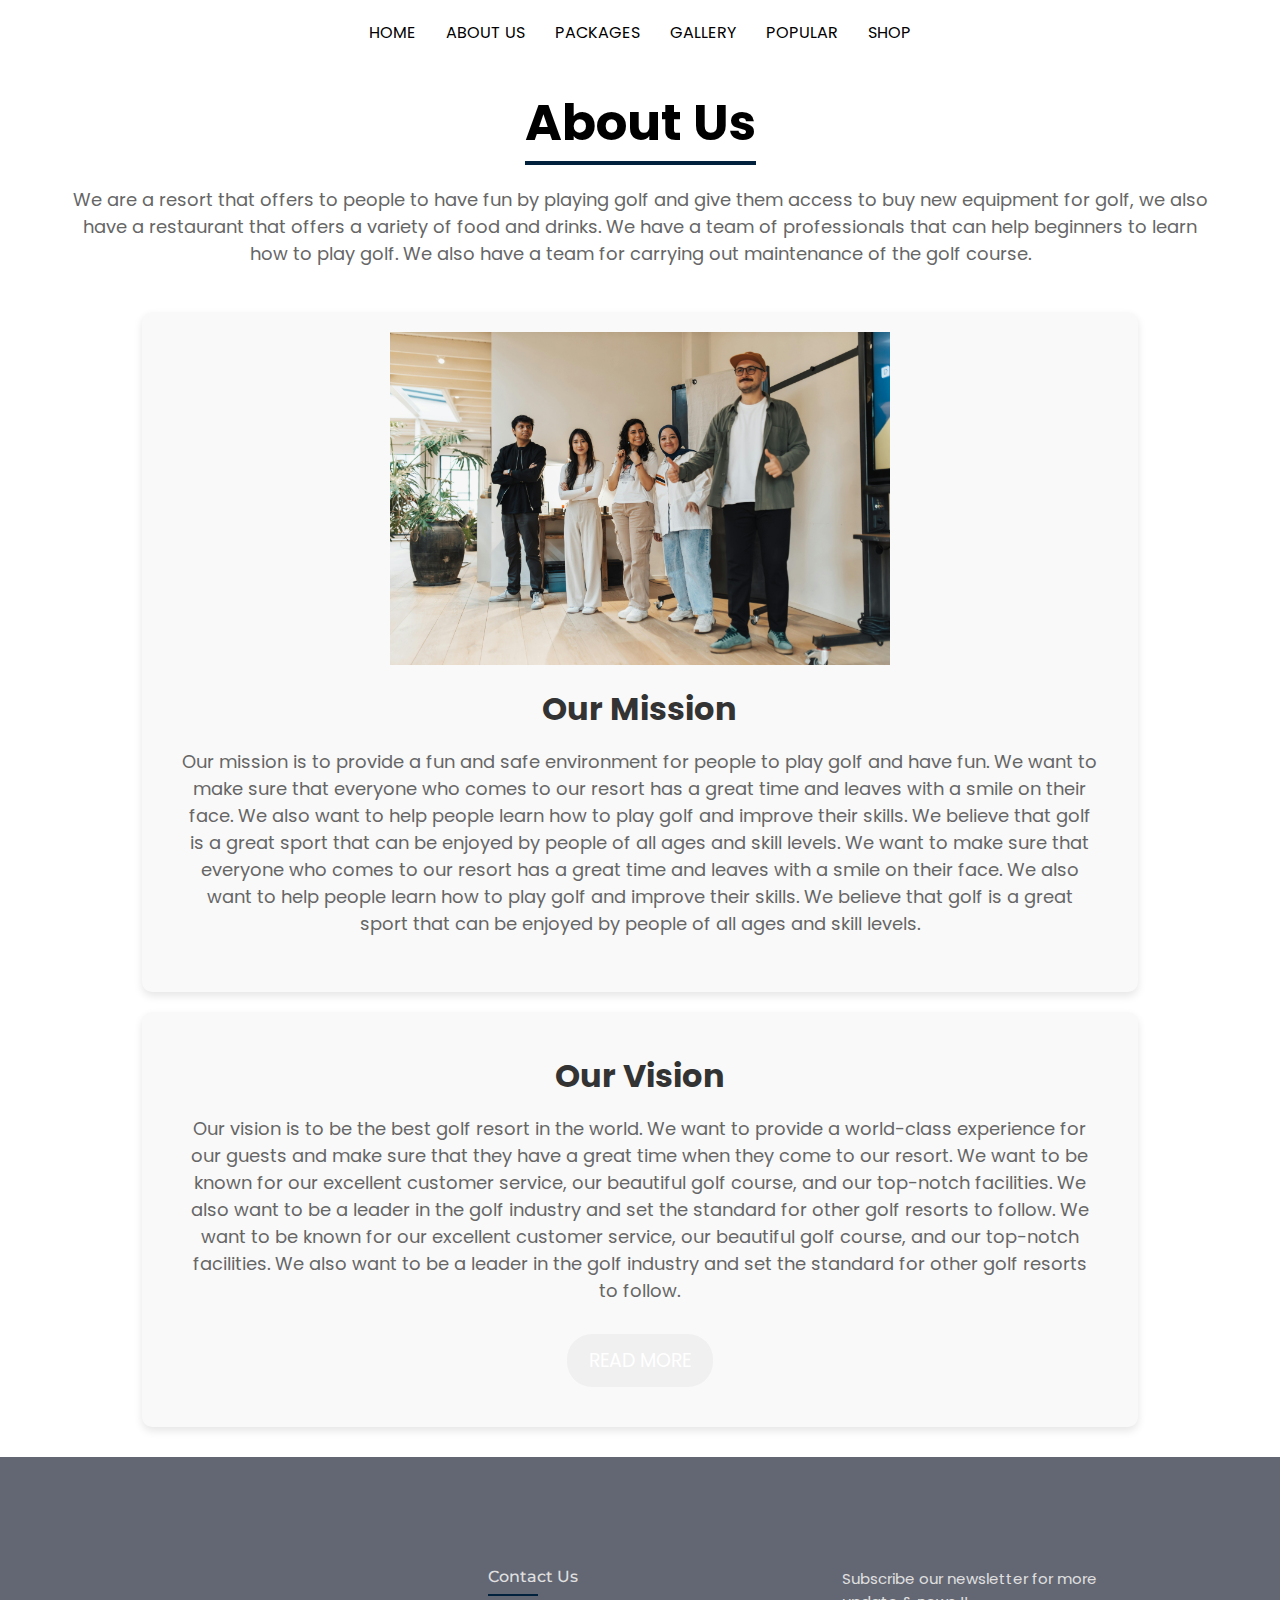
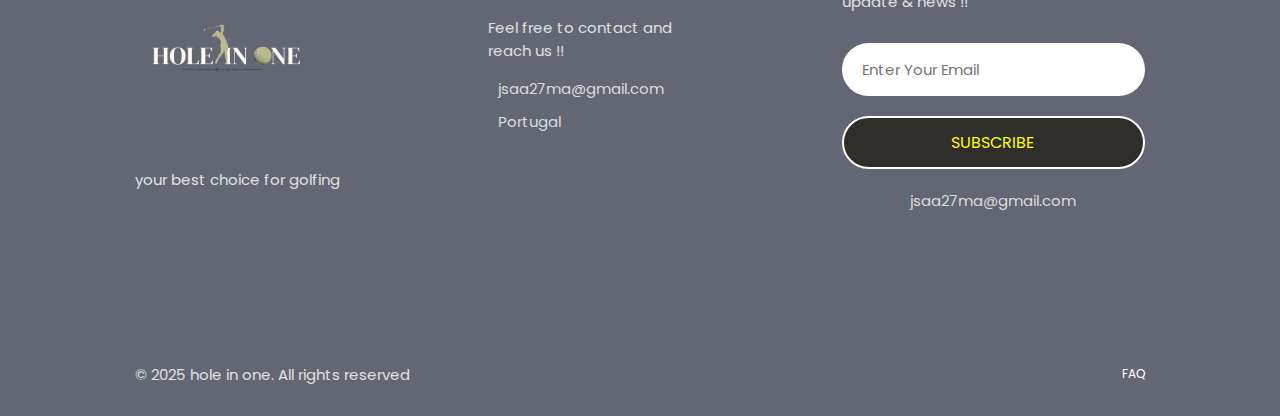
<file: aboutus.html>
<!DOCTYPE html>
<html lang="en">
<head>
    <meta charset="UTF-8">
    <meta name="viewport" content="width=device-width, initial-scale=1.0">
    <title>About Us</title>
    <link rel="stylesheet" href="css/style.css">
<link rel="shortcut icon" href="images/icon.svg" type="images">
    <link rel="preconnect" href="https://fonts.googleapis.com">
    <link rel="shortcut icon" href ="images/icon.svg" type="image/svg+xml">
    <link rel="preconnect" href="https://fonts.gstatic.com" crossorigin>
    <link href="https://fonts.googleapis.com/css2?family=Montserrat:wght@500;600;700;800&family=Poppins:wght@400;500;600;700&display=swap" rel="stylesheet">
</head>
<body>
    <nav class="navbar" data-navbar>
        <div class="navbar-top">
            <a href="index.html" class="logo">
                <img src="images/HOLE_IN_ONE_offwhite.png" alt="hole in one logo">
            </a>
            <button class="nav-close-btn" aria-label="Close Menu" data-nav-close-btn>
                <ion-icon name="close-outline"></ion-icon>
            </button>
        </div>
        <ul class="navbar-list">
            <li>
                <a href="index.html" class="navbar-link" data-nav-link>home</a>
              </li>
  
              <li>
                <a href="aboutus.html" class="navbar-link" data-nav-link>about us</a>
              </li>
  
              <li>
                <a href="packages.html" class="navbar-link" data-nav-link>packages</a>
              </li>
  
              <li>
                <a href="gallery.html" class="navbar-link" data-nav-link>gallery</a>
              </li>
              <li>
                <a href="popular.html" class="navbar-link" data-nav-link>popular</a>
              </li>
  
              <li>
                <a href="shop.html" class="navbar-link" data-nav-link>shop</a>
              </li>
        </ul>
    </nav>
    <div class="heading">
        <h1>About Us</h1>
        <p> We are a resort that offers to people to have fun by playing golf and give
          them access to buy new equipment for golf, we also have a restaurant that
          offers a variety of food and drinks. We have a team of professionals that can help beginners to
          learn how to play golf. We also have a team for carrying out maintenance of the golf course.
        </p>
        <div class="container">
            <section class="about">
                <div class="about-card">
                    <div class="about-image">
                      <img src="images/aboutus.jpg" alt="about us" style="width: 100%; max-width: 500px; position: center;">
                    </div>
                    <div class="about-content">
                      <h2>Our Mission</h2>
                      <p>Our mission is to provide a fun and safe environment for people to play golf and have fun.
                         We want to make sure that everyone who comes to our resort has a great time and leaves with a smile on their face.
                         We also want to help people learn how to play golf and improve their skills. We believe that golf is a great sport that can be enjoyed by people of all ages and skill levels.
                         We want to make sure that everyone who comes to our resort has a great time and leaves with a smile on their face.
                         We also want to help people learn how to play golf and improve their skills.
                        We believe that golf is a great sport that can be enjoyed by people of all ages and skill levels.</p>
                    </div>
                </div>
                <div class="about-card">
                    <div class="about-content">
                      <h2>Our Vision</h2>
                      <p>Our vision is to be the best golf resort in the world. We want to provide a world-class experience for our guests and make sure that they have a great time when they come to our resort.
                      We want to be known for our excellent customer service, our beautiful golf course, and our top-notch facilities.
                      We also want to be a leader in the golf industry and set the standard for other golf resorts to follow.
                      We want to be known for our excellent customer service, our beautiful golf course, and our top-notch facilities.
                      We also want to be a leader in the golf industry and set the standard for other golf resorts to follow.</p>
                      <a href="#" class="btn" style="background-color: #f0f0f0;">Read more</a>
                    </div>
                </div>
            </section>
        </div>
    </div>
    <footer class="footer">
      <div class="footer-top">
          <div class="container">
              <div class="footer-brand">
                  <a href="index.html" class="logo">
                      <img src="images/HOLE_IN_ONE_offwhite.png" alt="hole in one logo">
                  </a>
                  <p class="footer-text">
                     your best choice for golfing
                  </p>
              </div>
              <div class="footer-contact">
                  <h4 class="contact-title">Contact Us</h4>
                  <p class="contact-text">
                      Feel free to contact and reach us !!
                  </p>
                  <ul>
                      <li class="contact-item">
                          <ion-icon name="mail-outline"></ion-icon>
                          <a href="mailto:jsaa27ma@gmail.com" class="contact-link">jsaa27ma@gmail.com</a>
                      </li>
                      <li class="contact-item">
                          <ion-icon name="location-outline"></ion-icon>
                          <address>Portugal</address>
                      </li>
                  </ul>
              </div>
              <div class="footer-form">
                  <p class="form-text">
                      Subscribe our newsletter for more update & news !!
                  </p>
                  <form action="mailto:jsaa27ma@gmail.com" method="GET" class="form-wrapper">
                      <input type="email" name="email" class="input-field" placeholder="Enter Your Email" required>
                      <button type="submit" class="btn btn-secondary">Subscribe</button>
                      <a href="mailto:jsaa27ma@gmail.com" class="contact-link">jsaa27ma@gmail.com</a>
                  </form>
              </div>
          </div>
      </div>
      <div class="footer-bottom">
          <div class="container">
              <p class="copyright">
                  &copy; 2025 <a href="">hole in one</a>. All rights reserved
              </p>
              <ul class="footer-bottom-list">
                  <li>
                      <a href="FAQ.html" class="footer-bottom-link">FAQ</a>
                  </li>
              </ul>
          </div>
      </div>
  </footer>
</body>
</html>
</file>
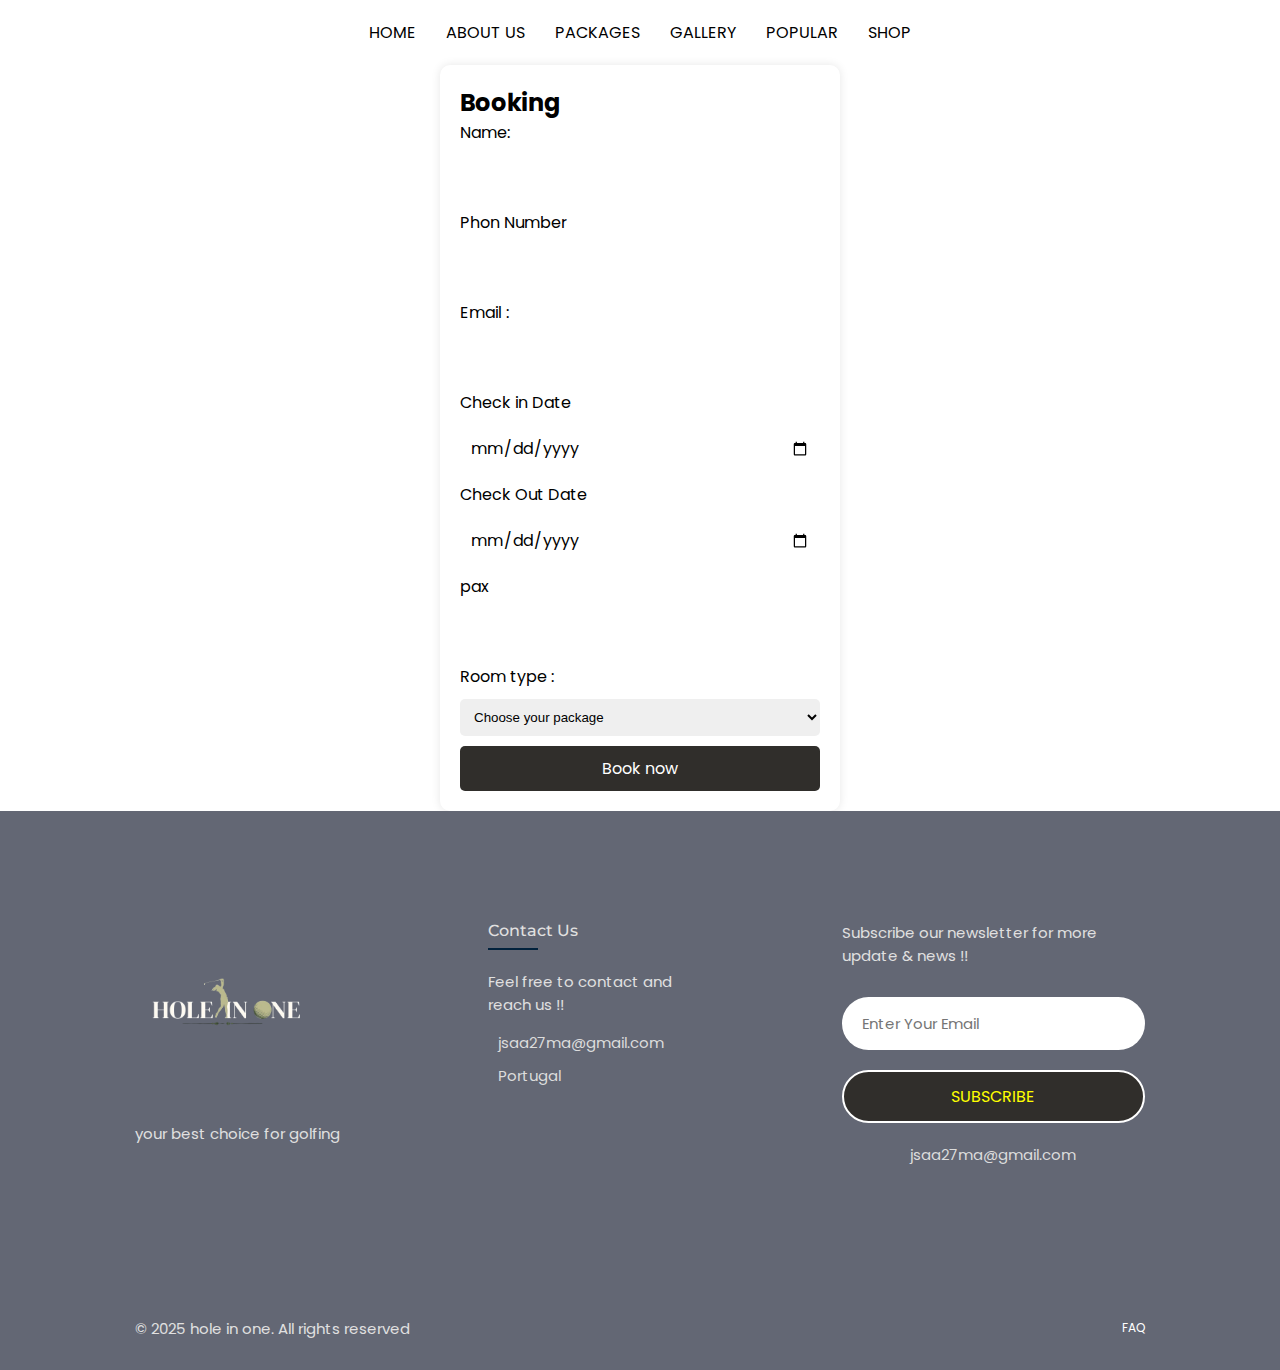
<file: book_field.html>
<!DOCTYPE html>
<html lang="en">
<head>
    <meta charset="UTF-8">
    <meta http-equiv="X-UA-Compatible" content="IE=edge">
    <meta name="viewport" content="width=device-width, initial-scale=1.0">
    <link rel="preconnect" href="https://fonts.googleapis.com">
    <link rel="preconnect" href="https://fonts.gstatic.com" crossorigin>
    <link
    href="https://fonts.googleapis.com/css2?family=Montserrat:wght@500;600;700;800&family=Poppins:wght@400;500;600;700&display=swap"
    rel="stylesheet">
    <link rel="shortcut icon" href ="images/icon.svg" type="image/svg+xml">
    <link rel="stylesheet" href="css/style.css">

    <title> Booking </title>
</head>
<body>

    <nav class="navbar" data-navbar>
        <div class="navbar-top">
            <a href="index.html" class="logo">
                <img src="images/HOLE_IN_ONE_offwhite.png" alt="hole in one logo">
            </a>
            <button class="nav-close-btn" aria-label="Close Menu" data-nav-close-btn>
                <ion-icon name="close-outline"></ion-icon>
            </button>
        </div>
        <ul class="navbar-list">
            <li>
                <a href="index.html" class="navbar-link" data-nav-link>home</a>
              </li>
  
              <li>
                <a href="aboutus.html" class="navbar-link" data-nav-link>about us</a>
              </li>
  
              <li>
                <a href="packages.html" class="navbar-link" data-nav-link>packages</a>
              </li>
  
              <li>
                <a href="gallery.html" class="navbar-link" data-nav-link>gallery</a>
              </li>
              
              <li>
                <a href="popular.html" class="navbar-link" data-nav-link>popular</a>
              </li>
  
              <li>
                <a href="shop.html" class="navbar-link" data-nav-link>shop</a>
              </li>
        </ul>
    </nav>

    <div class="container-booking">
        <h2>Booking </h2>
        <form id="bookingForm">
            <label for="name">Name:</label>
            <input type="text" id="name" required>
            <label for="phone">Phon Number</label>
            <input type="tel" id="phone" required maxlength="10" pattern="\d{10}">
            <label for="email">Email :</label>
            <input type="email" id="email" required pattern="[a-zA-Z0-9._%+-]+@gmail\.com">
            <label for="date"> Check in Date</label>
            <input type="date" id="date" required>
            <label for="date"> Check Out Date</label>
            <input type="date" id="date" required>
            <label for="rooms"> pax </label>
            <input type="number" id="rooms" required min="1">
            <label for="roomType">Room type :</label>
            <select id="roomType" required>
                <option value="">Choose your package</option>
                <option value="single">single</option>
                <option value="twin-bedded">twin-bedded</option>
                <option value="suite">suite</option>
            </select>
            <button type="submit">Book now</button>
            <div id="message" class="error"></div>
        </form>
    </div>

    <script src="js/script.js"></script>

    <footer class="footer">
        <div class="footer-top">
            <div class="container">
                <div class="footer-brand">
                    <a href="index.html" class="logo">
                        <img src="images/HOLE_IN_ONE_offwhite.png" alt="hole in one logo">
                    </a>
                    <p class="footer-text">
                       your best choice for golfing
                    </p>
                </div>
                <div class="footer-contact">
                    <h4 class="contact-title">Contact Us</h4>
                    <p class="contact-text">
                        Feel free to contact and reach us !!
                    </p>
                    <ul>
                        <li class="contact-item">
                            <ion-icon name="mail-outline"></ion-icon>
                            <a href="mailto:jsaa27ma@gmail.com" class="contact-link">jsaa27ma@gmail.com</a>
                        </li>
                        <li class="contact-item">
                            <ion-icon name="location-outline"></ion-icon>
                            <address>Portugal</address>
                        </li>
                    </ul>
                </div>
                <div class="footer-form">
                    <p class="form-text">
                        Subscribe our newsletter for more update & news !!
                    </p>
                    <form action="mailto:jsaa27ma@gmail.com" method="GET" class="form-wrapper">
                        <input type="email" name="email" class="input-field" placeholder="Enter Your Email" required>
                        <button type="submit" class="btn btn-secondary">Subscribe</button>
                        <a href="mailto:jsaa27ma@gmail.com" class="contact-link">jsaa27ma@gmail.com</a>
                    </form>
                </div>
            </div>
        </div>
        <div class="footer-bottom">
            <div class="container">
                <p class="copyright">
                    &copy; 2025 <a href="">hole in one</a>. All rights reserved
                </p>
                <ul class="footer-bottom-list">
                    <li>
                        <a href="FAQ.html" class="footer-bottom-link">FAQ</a>
                    </li>
                </ul>
            </div>
        </div>
    </footer>
</body>
</html>
</file>
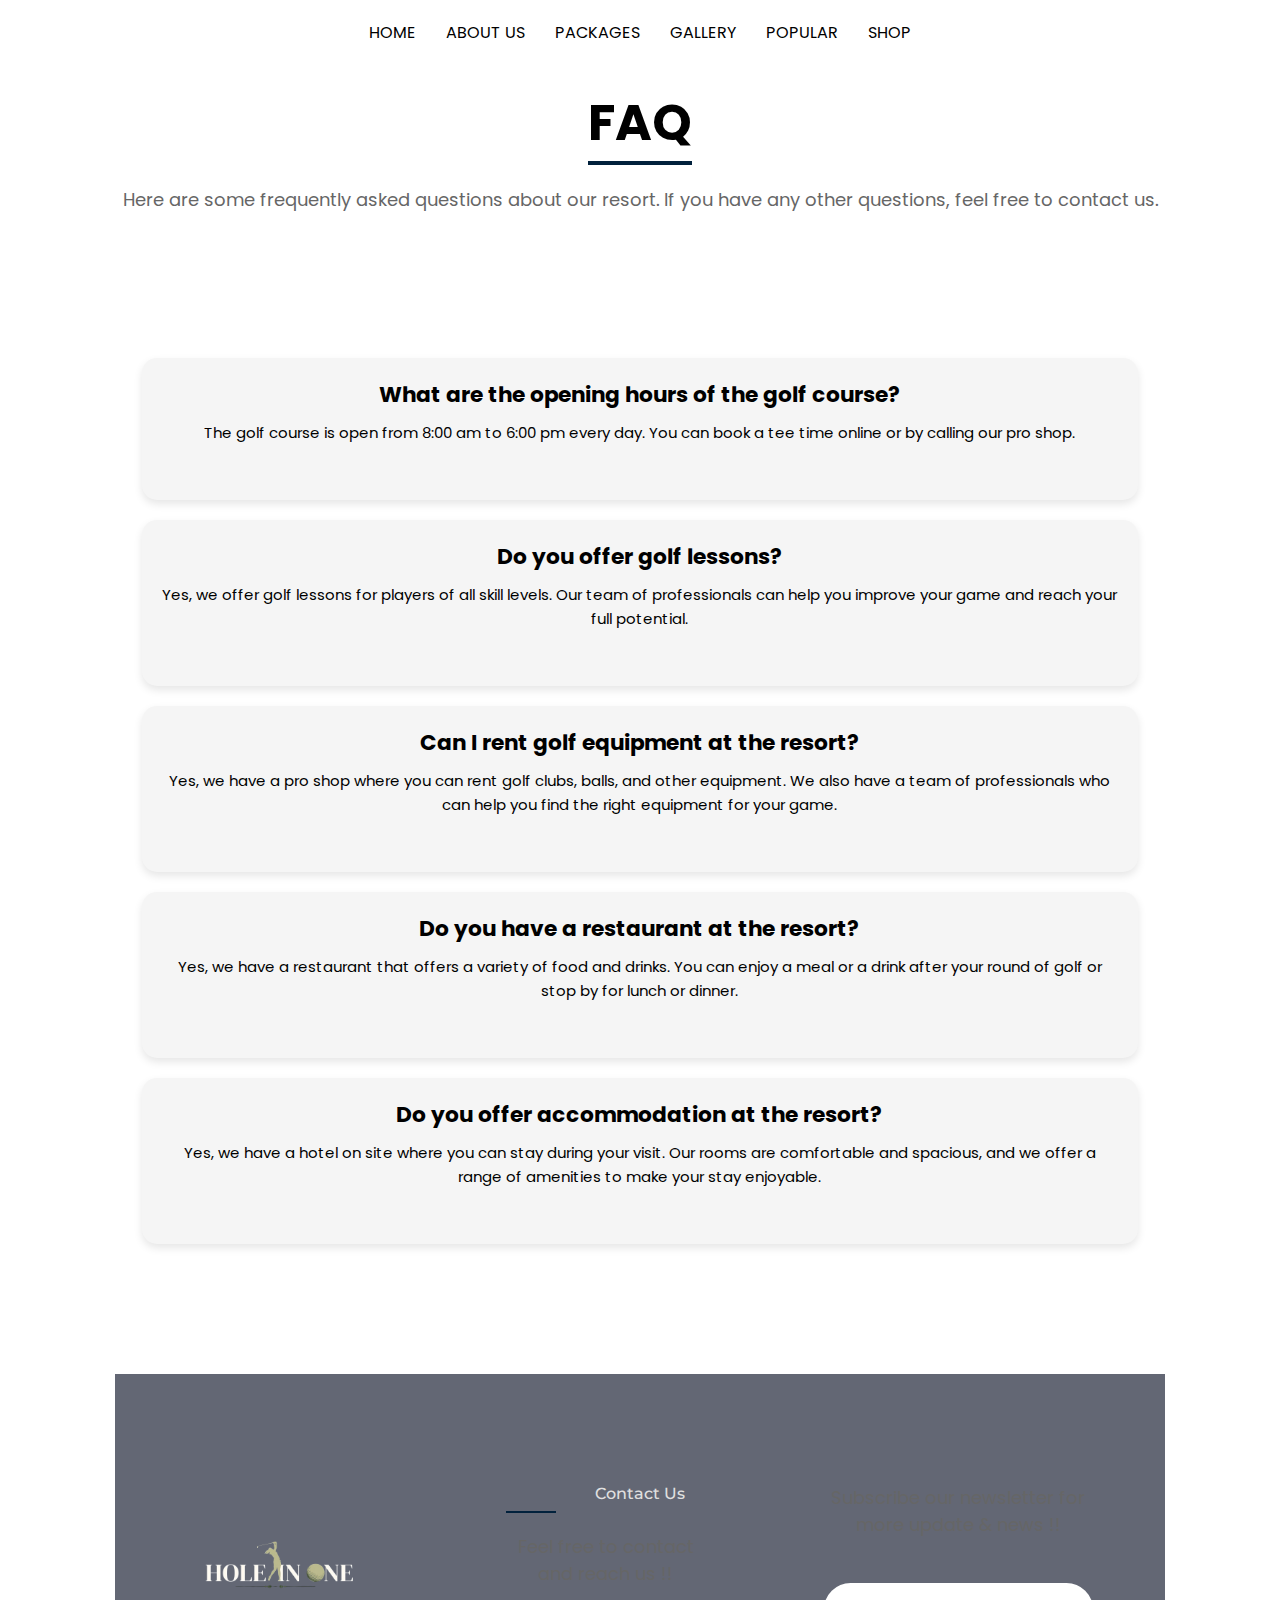
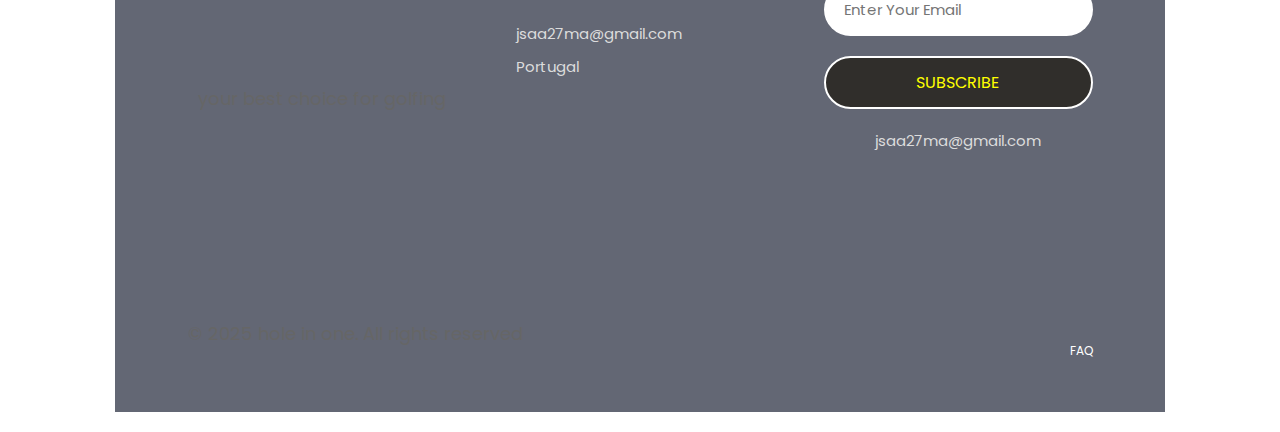
<file: FAQ.html>
<!DOCTYPE html>
<html lang="en">
<head>
    <meta charset="UTF-8">
    <meta http-equiv="X-UA-Compatible" content="IE=edge">
    <meta name="viewport" content="width=device-width, initial-scale=1.0">
    <title>FAQ</title>
    <link rel="stylesheet" href="css/style.css">
    <link rel="shortcut icon" href ="images/icon.svg" type="image/svg+xml">
    <link rel="preconnect" href="https://fonts.googleapis.com">
    <link rel="preconnect" href="https://fonts.gstatic.com" crossorigin>
    <link href="https://fonts.googleapis.com/css2?family=Montserrat:wght@500;600;700;800&family=Poppins:wght@400;500;600;700&display=swap" rel="stylesheet">
</head>
<body id="top">
    <nav class="navbar" data-navbar>
        <div class="navbar-top">
            <a href="index.html" class="logo">
                <img src="images/HOLE_IN_ONE_offwhite.png" alt="hole in one logo">
            </a>
            <button class="nav-close-btn" aria-label="Close Menu" data-nav-close-btn>
                <ion-icon name="close-outline"></ion-icon>
            </button>
        </div>
        <ul class="navbar-list">
            
            <li>
                <a href="index.html" class="navbar-link" data-nav-link>home</a>
              </li>
  
              <li>
                <a href="aboutus.html" class="navbar-link" data-nav-link>about us</a>
              </li>
  
              <li>
                <a href="packages.html" class="navbar-link" data-nav-link>packages</a>
              </li>
  
              <li>
                <a href="gallery.html" class="navbar-link" data-nav-link>gallery</a>
              </li>

            <li>
              <a href="popular.html" class="navbar-link" data-nav-link>popular</a>
            </li>

            <li>
              <a href="shop.html" class="navbar-link" data-nav-link>shop</a>
            </li>
            
        </ul>
    </nav>
    <div class="heading">
        <h1>FAQ</h1>
        <p>Here are some frequently asked questions about our resort. If you have any other questions, feel free to contact us.</p>
        <div class="container">
            <section class="faq">
                <div class="faq-card">
                    <div class="faq-content">
                      <h2>What are the opening hours of the golf course?</h2>
                      <p>The golf course is open from 8:00 am to 6:00 pm every day. You can book a tee time online or by calling our pro shop.</p>
                    </div>
                </div>
                <div class="faq-card">
                    <div class="faq-content">
                      <h2>Do you offer golf lessons?</h2>
                      <p>Yes, we offer golf lessons for players of all skill levels. Our team of professionals can help you improve your game and reach your full potential.</p>
                    </div>
                </div>
                <div class="faq-card">
                    <div class="faq-content">
                      <h2>Can I rent golf equipment at the resort?</h2>
                      <p>Yes, we have a pro shop where you can rent golf clubs, balls, and other equipment. We also have a team of professionals who can help you find the right equipment for your game.</p>
                    </div>
                </div>
                <div class="faq-card">
                    <div class="faq-content">
                      <h2>Do you have a restaurant at the resort?</h2>
                      <p>Yes, we have a restaurant that offers a variety of food and drinks. You can enjoy a meal or a drink after your round of golf or stop by for lunch or dinner.</p>
                    </div>
                </div>
                <div class="faq-card">
                    <div class="faq-content">
                      <h2>Do you offer accommodation at the resort?</h2>
                      <p>Yes, we have a hotel on site where you can stay during your visit. Our rooms are comfortable and spacious, and we offer a range of amenities to make your stay enjoyable.</p>
                    </div>
                </div>
            </section>
        </div>

    

    <script src="js/script.js"></script>

    <footer class="footer">
        <div class="footer-top">
            <div class="container">
                <div class="footer-brand">
                    <a href="index.html" class="logo">
                        <img src="images/HOLE_IN_ONE_offwhite.png" alt="hole in one logo">
                    </a>
                    <p class="footer-text">
                       your best choice for golfing
                    </p>
                </div>
                <div class="footer-contact">
                    <h4 class="contact-title">Contact Us</h4>
                    <p class="contact-text">
                        Feel free to contact and reach us !!
                    </p>
                    <ul>
                        <li class="contact-item">
                            <ion-icon name="mail-outline"></ion-icon>
                            <a href="mailto:jsaa27ma@gmail.com" class="contact-link">jsaa27ma@gmail.com</a>
                        </li>
                        <li class="contact-item">
                            <ion-icon name="location-outline"></ion-icon>
                            <address>Portugal</address>
                        </li>
                    </ul>
                </div>
                <div class="footer-form">
                    <p class="form-text">
                        Subscribe our newsletter for more update & news !!
                    </p>
                    <form action="mailto:jsaa27ma@gmail.com" method="GET" class="form-wrapper">
                        <input type="email" name="email" class="input-field" placeholder="Enter Your Email" required>
                        <button type="submit" class="btn btn-secondary">Subscribe</button>
                        <a href="mailto:jsaa27ma@gmail.com" class="contact-link">jsaa27ma@gmail.com</a>
                    </form>
                </div>
            </div>
        </div>
        <div class="footer-bottom">
            <div class="container">
                <p class="copyright">
                    &copy; 2025 <a href="">hole in one</a>. All rights reserved
                </p>
                <ul class="footer-bottom-list">
                    <li>
                        <a href="FAQ.html" class="footer-bottom-link">FAQ</a>
                    </li>
                </ul>
            </div>
        </div>
    </footer>


</body>
</html>
</file>
<file: css/style.css>
:root {

  /**
   * colors
   */
 --Dark-olive-green: rgb(32, 76, 51);
 --Slate-gray: rgb(99, 103, 116);
 --Deep-navy-blue: rgb(1, 33, 60);
 --Dark-forest-green: rgb(7, 46, 23);
 --Deep-green: rgb(0, 74, 31);
 --Dark-green: rgb(31, 65, 45);
 --Light-gray: rgb(224, 224, 224);
 --Very-pale-cream: rgb(255, 253, 250);
 --Pure-white: rgb(255, 255, 255);
 --Dark-gray: rgb(64, 64, 64);
 --Almost-black-gray: rgb(51, 51, 51);
 --white: rgb(255, 255, 255);
 --gunmetal: rgb(44, 55, 66);
 --gainsboro: rgb(220, 220, 220);
 --cultured: rgb(245, 245, 245);
 --black-coral: rgb(91, 91, 99);
 --bright-navy-blue: rgb(31, 109, 218);
 --jet: rgb(48, 46, 43);
 --onyx: rgb(50, 49, 49);
 --united-nations-blue: rgb(31, 109, 218);

  --ff-poppins: "Poppins", sans-serif;
  --ff-montserrat: "Montserrat", sans-serif;

  --fs-1: calc(20px + 3.5vw);
  --fs-2: calc(18px + 1.6vw);
  --fs-3: calc(16px + 0.45vw);
  --fs-4: 15px;
  --fs-5: 14px;
  --fs-6: 13px;
  --fs-7: 12px;
  --fs-8: 11px;

  --fw-500: 500;
  --fw-600: 600;
  --fw-700: 700;
  --fw-800: 800;

  --transition: 0.25s ease-in-out;

  --section-padding: 60px;


  --radius-15: 15px;
  --radius-25: 25px;

}


* {
  margin: 0;
  padding: 0;
  box-sizing: border-box;
}

li {
   list-style: none; 
  }

a {
   text-decoration: none; 
  }

a,
img,
span,
input,
label,
button,
ion-icon {
   display: block; 
  }

input,
button {
  background: none;
  border: none;
  font: inherit;
}

button {
   cursor: pointer; 
  }

input {
   width: 100%;
   }

ion-icon { 
  pointer-events: none;
 }

html {
  font-family: var(--ff-poppins);
  scroll-behavior: smooth;
}

body { 
  background: var(--white);
 }





/*-----------------------------------*\
 * #REUSED STYLE
\*-----------------------------------*/

.container { padding-inline: 15px; }

.btn {
  color: var(--Pure-white);
  text-transform: uppercase;
  font-size: var(--fs-5);
  border-radius: 100px;
  padding: var(--padding, 8px 18px);
  border: var(--border-width, 2px) solid transparent;
  transition: var(--transition);
}

.btn-primary {
  background: var(--Deep-navy-blue);
  border-color: var(--Deep-navy-blue);
}

.btn-primary:is(:hover, :focus) {
  background: var(--Dark-forest-green);
  border-color: var(--Dark-forest-green);
}

.btn-secondary { 
  border-color: var(--Pure-white); 
}

.btn-secondary:is(:hover, :focus) { background: hsla(0, 0%, 100%, 0.1); }

.h1,
.h2,
.h3 {
  font-weight: var(--fw-800);
  font-family: var(--ff-montserrat);
  text-transform: uppercase;
}

.h1 {
  color: var(--Pure-white);
  font-size: var(--fs-1);
}

.h2,
.h3 { 
  color: var(--gunmetal); 
}

.h2 { 
  font-size: var(--fs-2); 
}

.h3 {
  font-size: var(--fs-3);
  font-weight: var(--fw-700);
}

.section-subtitle {
  color: var(--Deep-navy-blue);
  font-size: var(--fs-5);
  text-transform: uppercase;
  font-family: var(--ff-montserrat);
  margin-bottom: 8px;
}

.section-title { 
  margin-bottom: 15px; 
}

.section-text {
  color: var(--Almost-black-gray);
  margin-bottom: 30px;
}

.card-text {
  color: var(--Almost-black-gray);
  font-size: var(--fs-5);
}





/*-----------------------------------*\
 * #HEADER
\*-----------------------------------*/

.header {
  position: absolute;
  background-color: var(--Dark-olive-green);
  top: 0;
  left: 0;
  width: 100%;
  padding-top: 61px;
  z-index: 4;
}

.header-top {
  position: absolute;
  top: 0;
  left: 0;
  width: 100%;
  transition: var(--transition);
  border-bottom: 1px solid hsla(0, 0%, 100%, 0.1);
  padding-block: 15px;
  z-index: 1;
}

.header.active .header-top {
  position: fixed;
  background: var(--Slate-gray);
}

.header-top .container {
  display: grid;
  grid-template-columns: repeat(3, 1fr);
  justify-items: flex-start;
  align-items: center;
}

.helpline-box .wrapper {
   display: none; 
  }

.helpline-box .icon-box {
  background: var(--Deep-navy-blue);
  padding: 6px;
  border-radius: 50%;
  color: var(--bright-navy-blue);
}

.helpline-box .icon-box ion-icon { 
  --ionicon-stroke-width: 40px; 
}

.header-top .logo { 
  margin-inline: auto; 
}

.header-top .logo img { 
  max-width: 100px; 
}

.header-btn-group {
  justify-self: flex-end;
  display: flex;
  align-items: center;
  gap: 10px;
  color: var(--Pure-white);
}

.search-btn,
.nav-open-btn {
  font-size: 30px;
  color: inherit;
}

.search-btn {
   font-size: 20px; 
  }

.header-bottom { 
  border-bottom: 1px solid hsla(0, 0%, 100%, 0.1);
 }

.header-bottom .container {
  display: flex;
  justify-content: space-between;
  align-items: center;
  padding-block: 15px;
}

.social-list {
  display: flex;
  align-items: center;
  gap: 5px;
}

.social-link {
  color: var(--Pure-white);
  padding: 8px;
  border: 1px solid hsla(0, 0%, 100%, 0.3);
  border-radius: 50%;
  font-size: 15px;
  transition: var(--transition);
}

.social-link:is(:hover, :focus) {
   background: hsla(0, 0%, 100%, 0.2);
   }

.header .btn {
   --padding: 4px 20px;
}

.header .navbar {
  position: fixed;
  top: 0;
  right: -300px;
  width: 100%;
  max-width: 300px;
  height: 100%;
  background: var(--white);
  visibility: hidden;
  pointer-events: none;
  transition: 0.15s ease-in;
  z-index: 3;
}

.navbar.active {
  right: 0;
  visibility: visible;
  pointer-events: all;
  transition: 0.25s ease-out;
}

.navbar-top {
  display: flex;
  justify-content: space-between;
  align-items: center;
  padding: 40px 15px;
}

.navbar-top .logo img {
   width: 150px; 
  }

.nav-close-btn {
  font-size: 20px;
  color: var(--bright-navy-blue);
}

.nav-close-btn ion-icon {
   --ionicon-stroke-width: 80px;
  }

.navbar-list {
   border-top: 1px solid hsla(0, 0%, 0%, 0.1);
 }

.navbar-list li {
   border-bottom: 1px solid hsla(0, 0%, 0%, 0.1);
 }

.navbar-link {
  padding: 15px 20px;
  color: var(--jet);
  font-weight: var(--fw-500);
  font-size: var(--fs-4);
  transition: var(--transition);
  text-transform: capitalize;
}

.navbar-link:is(:hover, :focus) {
   color: var(--bright-navy-blue);
   }

.overlay {
  position: fixed;
  inset: 0;
  background: var(--Almost-black-gray);
  opacity: 0;
  pointer-events: none;
  z-index: 2;
  transition: var(--transition);
}

.overlay.active {
  opacity: 0.7;
  pointer-events: all;
}





/*-----------------------------------*\
 * #HERO
\*-----------------------------------*/

.hero {
  background-image: url("../images/hero-banner.jpg");
  background-repeat: no-repeat;
  background-size: cover;
  background-position: center;
  background-color: hsla(0, 0%, 0%, 0.7);
  background-blend-mode: overlay;
  display: grid;
  place-items: center;
  min-height: 600px;
  text-align: center;
  padding-top: 125px;
}

.hero-title { margin-bottom: 20px; }

.hero-text {
  color: var(--Pure-white);
  font-size: var(--fs-5);
  margin-bottom: 40px;
}

.btn-group {
  display: flex;
  flex-wrap: wrap;
  justify-content: center;
  align-items: center;
  gap: 10px;
}





/*-----------------------------------*\
 * #TOUR SEARCH
\*-----------------------------------*/

.tour-search {
  background: var(--Deep-green);
  padding-block: var(--section-padding);
}

.tour-search-form .input-label {
  color: var(--Pure-white);
  font-size: var(--fs-4);
  margin-left: 20px;
  margin-bottom: 10px;
}

.tour-search-form .input-field {
  background: var(--Pure-white);
  padding: 10px 15px;
  font-size: var(--fs-5);
  border-radius: 50px;
}

.tour-search-form .input-field::placeholder { 
  color: var(--Dark-gray); 
}

.tour-search-form .input-field::-webkit-datetime-edit {
  color: var(--Dark-gray);
  text-transform: uppercase;
}

.tour-search-form .input-wrapper { margin-bottom: 15px; }

.tour-search .btn {
  width: 100%;
  --border-width: 1px;
  font-weight: var(--fw-600);
  margin-top: 35px;
}





/*-----------------------------------*\
 * #POPULAR
\*-----------------------------------*/

.popular { padding-block: var(--section-padding); }

.popular-list,
.popular-list > li:not(:last-child) { margin-bottom: 30px; }

.popular-card {
  position: relative;
  overflow: hidden;
  border-radius: var(--radius-25);
  height: 430px;
}

.popular-card .card-img { 
  height: 100%;
 }

.popular-card .card-img img {
  width: 100%;
  height: 100%;
  object-fit: cover;
}

.popular-card .card-content {
  position: absolute;
  bottom: 20px;
  left: 20px;
  right: 20px;
  background: var(--white);
  border-radius: var(--radius-25);
  padding: 20px;
}


.popular-card .card-rating {
  background: var(--Deep-navy-blue);
  color: var(--Pure-white);
  position: absolute;
  top: 0;
  right: 25px;
  display: flex;
  align-items: center;
  gap: 1px;
  transform: translateY(-50%);
  padding: 6px 10px;
  border-radius: 20px;
  font-size: 14px;
}

.popular-card .card-subtitle {
  color: var(--Deep-navy-blue);
  font-size: var(--fs-6);
  text-transform: uppercase;
  margin-bottom: 8px;
}

.popular-card .card-title { margin-bottom: 5px; }

.popular-card :is(.card-subtitle, .card-title) > a { color: inherit; }

.popular .btn { margin-inline: auto; }





/*-----------------------------------*\
 * #PACKAGE
\*-----------------------------------*/

.package { padding-block: var(--section-padding); }

.package-list { margin-bottom: 40px; }

.package-list > li:not(:last-child) { 
  margin-bottom: 30px;
 }

.package-card {
  background: var(--cultured);
  overflow: hidden;
  border-radius: 15px;
}

.package-card .card-banner { 
  height: 250px;
}

.package-card .card-banner img {
  width: 100%;
  height: 100%;
  object-fit: cover;
}

.package-card .card-content { 
  padding: 30px 20px;
 }

.package-card .card-title { 
  margin-bottom: 15px;
 }

.package-card .card-text {
  line-height: 1.6;
  margin-bottom: 20px;
}

.card-meta-list {
  background: var(--white);
  max-width: max-content;
  display: flex;
  flex-wrap: wrap;
  justify-content: center;
  align-items: center;
  padding: 8px;
  box-shadow: 0 0 5px hsla(0, 0%, 0%, 0.15);
  border-radius: 50px;
}

.card-meta-item { position: relative; }

.card-meta-item:not(:last-child)::after {
  content: "";
  position: absolute;
  top: 4px;
  right: -1px;
  bottom: 4px;
  width: 1px;
  background: hsla(0, 0%, 0%, 0.3);
}

.meta-box {
  display: flex;
  justify-content: center;
  align-items: center;
  gap: 5px;
  padding-inline: 9px;
  color: var(--black-coral);
  font-size: var(--fs-8);
}

.meta-box > ion-icon {
  color: var(--bright-navy-blue);
  font-size: 13px;
}

.package-card .card-price {
  background: var(--united-nations-blue); /* Use the correct color variable */
  color: var(--Pure-white);
  padding: 25px 20px;
  text-align: center;
}

.package-card .card-price .wrapper {
  display: flex;
  flex-wrap: wrap;
  justify-content: center;
  align-items: center;
  gap: 5px 15px;
  margin-bottom: 10px;
  padding: 10px; /* Fix padding */
}

.package-card .card-price .reviews { font-size: var(--fs-5); }

.package-card .card-rating {
  display: flex;
  justify-content: center;
  align-items: center;
  gap: 1px;
  font-size: 14px;
  color: var(--Pure-white); /* Fix star color */
}

.package-card .card-rating ion-icon:last-child { color: hsl(0, 0%, 80%); }

.package-card .price {
  font-size: var(--fs-2);
  font-family: var(--ff-montserrat);
  font-weight: var(--fw-800);
  margin-bottom: 20px;
}

.package-card .price span {
  font-size: var(--fs-7);
  font-weight: initial;
}

.package .btn { 
  margin-inline: auto; 
}

/* Add styles for about us */
body {
  background-color: var(--white);
}

.heading {
  width: 90%;
  display: flex;
  justify-content: center;
  align-items: center;
  flex-direction: column;
  text-align: center;
  margin: 20px auto;
}

.heading h1 {
  font-size: 50px;
  color: #000;
  margin-bottom: 25px;
  position: relative;
}

.heading h1::after {
  content: "";
  position: absolute;
  width: 100%;
  height: 4px;
  display: block;
  margin: 0 auto;
  background-color: var(--Deep-navy-blue);
}

.heading p {
  font-size: 18px;
  color: #666;
  margin-bottom: 35px;
}

.container {
  width: 90%;
  margin: 0 auto;
  padding: 10px 20px;
  font-family: 'Poppins', sans-serif;
}

.about {
  display: flex;
  flex-direction: column;
  gap: 20px;
}

.about-card {
  display: flex;
  flex-direction: column;
  background: #f9f9f9;
  border-radius: 10px;
  box-shadow: 0 4px 8px rgba(0, 0, 0, 0.1);
  overflow: hidden;
  padding: 20px;
}

.about-image {
  display: flex;
  justify-content: center;
  align-items: center;
}

.about-image img {
  max-width: 100%;
  width: 100%;
  height: auto;
  display: block;
  transition: 0.50s ease;
}

.about-content {
  padding: 20px;
}

.about-content h2 {
  font-size: 32px;
  color: #333;
  margin-bottom: 15px;
}

.about-content p {
  font-size: 18px;
  line-height: 1.5;
  color: #666;
  margin-bottom: 15px;
}

.about-content .btn {
  display: inline-block;
  padding: 10px 20px;
  font-size: 19px;
  color: var(--Pure-white);
  text-decoration: none;
  border-radius: 25px;
  margin-top: 15px;
  transition: 0.50s ease;
  background-color: var(--Deep-navy-blue);
}

.about-content .btn:hover {
  background-color: var(--Dark-forest-green);
}


@media screen and (max-width: 768px) {
  .heading {
    padding: 0px 20px;
  }

  .heading h1 {
    font-size: 36px;
  }

  .heading p {
    font-size: 17px;
    margin-bottom: 0px;
  }

  .container {
    
    padding: 0px;
  }

  .about {
    padding: 20px;
    flex-direction: column;
    text-align: center;
  }

  .about img {
    margin-right: 0px;
    margin-bottom: 20px;
    position: center;
  }
  .about-image img {
    width: 100%;
    height: auto;
    display: block;
    transition: 0.50s ease;
  }

  .about-content {
    flex: 1;
    padding: 0px;
    font-size: 16px;
  }

  .about-content .btn {
    font-size: 16px;
    background-color: var(--Deep-navy-blue);
  }
  .about-content .btn:hover {
    background-color: var(--Dark-forest-green);
  }
}

/*-----------------------------------*\
 * #GALLERY
\*-----------------------------------*/

.gallery { padding-block: var(--section-padding); }

.gallery-list {
  display: grid;
  grid-template-columns: 1fr 1fr;
  gap: 10px;
}

.gallery-image {
  width: 100%;
  height: 100%;
  border-radius: var(--radius-15);
  overflow: hidden;
}

.gallery-item:nth-child(3) {
   grid-area: 1 / 2 / 3 / 3;
   }

.gallery-image img {
  width: 100%;
  height: 100%;
  object-fit: cover;
}





/*-----------------------------------*\
 * #CTA
\*-----------------------------------*/

.cta {
  background: var(--Deep-navy-blue);
  padding-block: var(--section-padding);
}

.cta :is(.section-subtitle, .section-title, .section-text) { color: var(--Pure-white); }

.cta .section-text { font-size: var(--fs-5); }





/*-----------------------------------*\
 * #FOOTER
\*-----------------------------------*/

.footer-top {
  background: var(--Slate-gray);
  padding-block: var(--section-padding);
  color: var(--Light-gray);
}

.footer-brand { margin-bottom: 30px; }

.footer-brand img { width: 180px; }

.footer-brand .logo { margin-bottom: 20px; }

.footer-text {
  font-size: var(--fs-5);
  line-height: 1.7;
}

.footer-contact { margin-bottom: 30px; }

.contact-title {
  position: relative;
  font-family: var(--ff-montserrat);
  font-weight: var(--fw-500);
  margin-bottom: 30px;
}

.contact-title::after {
  content: "";
  position: absolute;
  bottom: -10px;
  left: 0;
  width: 50px;
  height: 2px;
  background: var(--Deep-navy-blue);
}

.contact-text {
  font-size: var(--fs-5);
  margin-bottom: 15px;
  max-width: 200px;
}

.contact-item {
  display: flex;
  justify-content: flex-start;
  align-items: center;
  gap: 10px;
  margin-bottom: 10px;
}

.contact-item ion-icon { --ionicon-stroke-width: 40px; }

.contact-link,
address {
  font-style: normal;
  color: var(--gainsboro);
  font-size: var(--fs-5);
}

.contact-link:is(:hover, :focus) { color: var(--Pure-white); }

.form-text {
  font-size: var(--fs-5);
  margin-bottom: 20px;
}

.footer-form .input-field {
  background: var(--white);
  font-size: var(--fs-5);
  padding: 15px 20px;
  border-radius: 100px;
  margin-bottom: 10px;
}

.footer-form .btn { width: 100%; }

.footer-bottom {
  --gunmetal: hsl(205, 36%, 17%);
  background: var(--Slate-gray);
  padding-block: 20px;
  text-align: center;
}

.copyright {
  color: var(--Light-gray);
  font-size: var(--fs-5);
  margin-bottom: 10px;
}

.copyright a {
  color: inherit;
  display: inline-block;
}

.copyright a:is(:hover, :focus) { color: var(--Pure-white); }

.footer-bottom-list {
  display: flex;
  align-items: center;
  justify-content: center;
  gap: 21px;
}

.footer-bottom-list > li { position: relative; }

.footer-bottom-list > li:not(:last-child)::after {
  content: "";
  position: absolute;
  top: 3px;
  right: -10px;
  bottom: 3px;
  width: 1px;
  background: hsla(0, 0%, 100%, 0.2);
}

.footer-bottom-link {
  color: var(--Pure-white); /* Fix FAQ link color */
  font-size: var(--fs-7);
  transition: var(--transition);
}

.footer-bottom-link:is(:hover, :focus) { color: var(--Pure-white); }





/*-----------------------------------*\
 * #GO TO TOP
\*-----------------------------------*/

.go-top {
  position: fixed;
  bottom: 15px;
  right: 15px;
  width: 35px;
  height: 35px;
  background: var(--Deep-navy-blue);
  color: var(--Pure-white);
  display: grid;
  place-items: center;
  font-size: 18px;
  border-radius: 6px;
  box-shadow: 0 1px 3px hsla(0, 0%, 0%, 0.5);
  opacity: 0;
  transform: translateY(10px);
  visibility: hidden;
  transition: var(--transition);
}

.go-top.active {
  opacity: 0.8;
  transform: translateY(0);
  visibility: visible;
}

.go-top:is(:hover, :focus) { opacity: 1; }





/*-----------------------------------*\
 * #MEDIA QUERIES
\*-----------------------------------*/

/**
 * responsive for larger than 580px screen
 */

@media (min-width: 580px) {

  /**
   * REUSED STYLE
   */

  .container {
    max-width: 580px;
    margin-inline: auto;
  }

  .btn {
    --fs-5: 16px;
    --padding: 12px 30px;
  }

  section:not(.cta) :is(.section-subtitle, .section-title, .section-text) {
    text-align: center;
  }

  .section-text { margin-bottom: 40px; }

  .card-text { --fs-5: 15px; }



  /**
   * HEADER
   */

  .header { padding-top: 83px; }

  .helpline-box .icon-box { padding: 14px; }

  .header-top .logo img { max-width: unset; }

  .search-btn { font-size: 30px; }

  .nav-open-btn { font-size: 40px; }

  .header .btn {
    --fs-5: 14px;
    --padding: 6px 20px;
  }



  /**
   * HERO
   */

  .hero {
    min-height: 800px;
    padding-top: 85px;
  }

  .hero-text { --fs-5: 15px; }

  .btn-group { gap: 20px; }



  /**
   * TOUR SEARCH
   */

  .tour-search-form {
    display: grid;
    grid-template-columns: 1fr 1fr;
    align-items: flex-end;
    gap: 15px;
  }

  .tour-search-form .input-wrapper { margin-bottom: 0; }

  .tour-search-form .input-field { padding: 16px 20px; }

  .tour-search .btn {
    grid-column: span 2;
    margin-top: 20px;
  }



  /**
   * POPULAR
   */

  .popular-card .card-content { right: auto; }



  /**
   * FOOTER
   */

  .footer .container {
    display: grid;
    grid-template-columns: 1fr 1fr;
    gap: 30px;
  }

  .footer-form { grid-column: span 2; }

  .footer-bottom { text-align: left; }

  .copyright { margin-bottom: 0; }

  .footer-bottom-list { justify-content: flex-end; }

}





/**
 * responsive for larger than 768px screen
 */

@media (min-width: 768px) {

  :root {
    --fs-1: calc(20px + 2.5vw);
    --fs-5: 15px;

  }



  /**
   * REUSED STYLE
   */

  .container { max-width: 800px; }

  .section-text {
    max-width: 60ch;
    margin-inline: auto;
  }



  /**
   * HEADER
   */

  .helpline-box {
    display: flex;
    justify-content: flex-start;
    align-items: center;
    gap: 10px;
  }

  .helpline-box .wrapper {
    display: block;
    color: var(--white);
    font-size: var(--fs-6);
  }

  .social-list { gap: 10px; }



  /**
   * POPULAR
   */

  .popular-list {
    display: grid;
    grid-template-columns: 1fr 1fr;
    gap: 30px;
    margin-bottom: 50px;
  }

  .popular-list > li:not(:last-child) { margin-bottom: 0; }

  .popular-card .card-content { right: 20px; }


  .package-card {
    display: grid;
    grid-template-columns: 1.3fr 1.5fr 1fr;
  }

  .package-card .card-banner { height: 100%; }

  .package-card .card-content { padding: 40px; }

  .package-card .card-price {
    display: grid;
    place-content: center;
  }

  .package-card .card-price .wrapper { margin-bottom: 15px; }


  /* Existing styles for package-card and package-list */
.package-list {
  list-style: none;
  padding: 0;
  margin: 0;
  display: flex;
  flex-wrap: wrap;
  gap: 20px;
}

.package-card {
  background: var(--cultured);
  overflow: hidden;
  border-radius: 15px;
  width: 100%;
}

.package-card .card-banner {
  height: 250px;
}

.package-card .card-banner img {
  width: 100%;
  height: 100%;
  object-fit: cover;
}

.package-card .card-content {
  padding: 30px 20px;
}

.package-card .card-title {
  margin-bottom: 15px;
}

.package-card .card-text {
  line-height: 1.6;
  margin-bottom: 20px;
}

.card-meta-list {
  background: var(--white);
  max-width: max-content;
  display: flex;
  flex-wrap: wrap;
  justify-content: center;
  align-items: center;
  padding: 8px;
  box-shadow: 0 0 5px hsla(0, 0%, 0%, 0.15);
  border-radius: 50px;
}

.card-meta-item {
  position: relative;
}

.card-meta-item:not(:last-child)::after {
  content: "";
  position: absolute;
  top: 4px;
  right: -1px;
  bottom: 4px;
  width: 1px;
  background: hsla(0, 0%, 0%, 0.3);
}

.meta-box {
  display: flex;
  justify-content: center;
  align-items: center;
  gap: 5px;
  padding-inline: 9px;
  color: var(--black-coral);
  font-size: var(--fs-8);
}

.meta-box > ion-icon {
  color: var(--bright-navy-blue);
  font-size: 13px;
}

.package-card .card-price {
  background: var(--united-nations-blue); /* Use the correct color variable */
  color: var(--Pure-white);
  padding: 25px 20px;
  text-align: center;
}

.package-card .card-price .wrapper {
  display: flex;
  flex-wrap: wrap;
  justify-content: center;
  align-items: center;
  gap: 5px 15px;
  margin-bottom: 10px;
  padding: 10px; /* Fix padding */
}

.package-card .card-price .reviews {
  font-size: var (--fs-5);
}

.package-card .card-rating {
  display: flex;
  justify-content: center;
  align-items: center;
  gap: 1px;
  font-size: 14px;
  color: var(--Pure-white); /* Fix star color */
}

.package-card .card-rating ion-icon:last-child {
  color: hsl(0, 0%, 80%);
}

.package-card .price {
  font-size: var(--fs-2);
  font-family: var(--ff-montserrat);
  font-weight: var(--fw-800);
  margin-bottom: 20px;
}

.package-card .price span {
  font-size: var(--fs-7);
  font-weight: initial;
}

.package .btn {
  margin-inline: auto;
}

/* Add styles for card-customizable */
.card-customizable {
  background: var(--cultured);
  overflow: hidden;
  border-radius: 15px;
  width: 100%;
}

.card-customizable .card-banner {
  height: 250px;
}

.card-customizable .card-banner img {
  width: 100%;
  height: 100%;
  object-fit: cover;
}

.card-customizable .card-content {
  padding: 30px 20px;
}

.card-customizable .card-title {
  margin-bottom: 15px;
}

.card-customizable .card-text {
  line-height: 1.6;
  margin-bottom: 20px;
}

.card-customizable .card-meta-item {
  position: relative;
  background: var(--white);
  max-width: max-content;
  display: flex;
  flex-wrap: wrap;
  justify-content: center;
  align-items: center;
  padding: 8px;
  box-shadow: 0 0 5px hsla(0, 0%, 0%, 0.15);
  border-radius: 50px;
}

.card-customizable .card-meta-item:not(:last-child)::after {
  content: "";
  position: absolute;
  top: 4px;
  right: -1px;
  bottom: 4px;
  width: 1px;
  background: hsla(0, 0%, 0%, 0.3);
}

.card-customizable .meta-box {
  display: flex;
  justify-content: center;
  align-items: center;
  gap: 5px;
  padding-inline: 9px;
  color: var(--black-coral);
  font-size: var (--fs-8);
}

.card-customizable .meta-box > ion-icon {
  color: var(--bright-navy-blue);
  font-size: 13px;
}

.card-customizable .card-price {
  background: var(--united-nations-blue); /* Use the correct color variable */
  color: var(--Pure-white);
  padding: 25px 20px;
  text-align: center;
}

.card-customizable .card-price .wrapper {
  display: flex;
  flex-wrap: wrap;
  justify-content: center;
  align-items: center;
  gap: 5px 15px;
  margin-bottom: 10px;
}

.card-customizable .card-price .reviews {
  font-size: var(--fs-5);
}

.card-customizable .card-rating {
  display: flex;
  justify-content: center;
  align-items: center;
  gap: 1px;
  font-size: 14px;
}

.card-customizable .card-rating ion-icon:last-child {
  color: hsl(0, 0%, 80%);
}

.card-customizable .price {
  font-size: var(--fs-2);
  font-family: var (--ff-montserrat);
  font-weight: var (--fw-800);
  margin-bottom: 20px;
}

.card-customizable .price span {
  font-size: var (--fs-7);
  font-weight: initial;
}

.card-customizable .btn {
  margin-inline: auto;
}

  /**
   * GALLERY
   */

  .gallery { padding-bottom: calc(var(--section-padding * 2)); }

  .gallery-list {
    grid-template-columns: repeat(3, 1fr);
    gap: 20px;
  }

  .gallery-image { border-radius: var(--radius-25); }



  /**
   * CTA
   */

  .cta .container {
    display: flex;
    justify-content: space-between;
    align-items: center;
  }

  .cta-content { width: calc(100% - 225px); }

  .cta .section-text { margin-inline: 0; }



  /**
   * FOOTER
   */

  .form-wrapper {
    display: flex;
    justify-content: flex-start;
    align-items: center;
    gap: 20px;
  }

  .footer-form .input-field { 
    margin-bottom: 0; 
  }

  .footer-form .btn { 
    width: max-content;
    color: yellow
   }

}



/**
 * responsive for larger than 992px screen
 */

@media (min-width: 992px) {


  .container {
     max-width: 1050px;
     }

  .header.active .header-top {
    position: unset;
    background: unset;
  }

  .nav-open-btn,
  .navbar-top {
     display: none; 
    }

  .header-bottom {
     border-bottom: none; 
    }

  .header.active .header-bottom {
    position: fixed;
    top: 0;
    left: 0;
    width: 100%;
    background: var(--white);
    color: var (--onyx);
    box-shadow: 0 2px 5px hsla(0, 0%, 0%, 0.08);
    transition: var(--transition);
  }

  .header-bottom .container { padding-block: 0; }

  .header .navbar { all: unset; }

  .navbar-list {
    border-top: none;
    display: flex;
    justify-content: center;
    align-items: center;
  }

  .navbar-list li {
     border-bottom: none; 
    }

  .navbar-link {
    color: #000;;
    --fs-4: 16px;
    font-weight: unset;
    text-transform: uppercase;
    padding: 20px 15px;
  }

  .header.active .navbar-link { 
    color: var (--onyx); 
  }

  .header.active .navbar-link:is(:hover, :focus) {
     color: var(--bright-navy-blue);
     }

  .header.active .social-link {
    color: var(--onyx);
    border-color: hsla(0, 0%, 0%, 0.15);
  }

  .overlay { display: none; }



  /**
   * HERO
   */

  .hero .container { max-width: 740px; }



  /**
   * TOUR SEARCH
   */

  .tour-search-form { grid-template-columns: repeat(5, 1fr); }

  .tour-search .btn {
    --padding: 15px;
    grid-column: unset;
    margin-top: 0;
  }



  /**
   * POPULAR
   */

  .popular-list { grid-template-columns: repeat(3, 1fr); }



  /**
   * PACKAGE
   */

  .meta-box { --fs-8: 13px; }

  .meta-box > ion-icon { font-size: 15px; }



  /**
   * CTA 
   */

  .cta .section-title { max-width: 25ch; }



  /**
   * FOOTER
   */

  .footer-top .container {
    grid-template-columns: repeat(3, 1fr);
    gap: 50px;
  }

  .footer-form { 
    grid-column: unset;
    max-width: 400px;}

  .form-wrapper {
     flex-direction: column; 
    }

  .footer-form .btn { 
    width: 100%; 
  }

}


@media (min-width: 1200px) {

  :root {

    --section-padding: 100px;

  }

 .container-booking {
   max-width: 1180px;
   border-style: var(--Dark-forest-green);
  }

   }
.container-booking {
  width: 400px;
  margin: auto;
  padding: 20px;
  border: #000;
  background-color: var(--white);
  border-radius: 10px;
  box-shadow: 0 0 10px rgba(0, 0, 0, 0.1);
}
input[type="text"], input[type="tel"], input[type="email"], input[type="date"], input[type="number"], select

{
  width: 100%;
  padding: 10px;
  margin: 10px 0;
  border: 1px solid var(--spanish-gray);
  border-radius: 5px;
}
button {
  background-color: var(--jet); 
  color: var(--white);
  padding: 10px;
  border: none;
  border-radius: 5px;
  cursor: pointer;
  width: 100%;
}
button:hover {
  background-color: var(--onyx); 
  box-shadow: #333;
  transition: 0.5s;
}
.error {
  color: var(--black-coral);
  font-size: 12px;
}


.faq {
  padding-block: var(--section-padding);
  color: white;
}

.faq-card {
  background: var(--cultured);
  border-radius: var(--radius-15);
  padding: 20px;
  margin-bottom: 20px;
  box-shadow: 0 4px 8px rgba(0, 0, 0, 0.1);
}

.faq-content h2 {
  font-size: var(--fs-3);
  color: #000;
  margin-bottom: 10px;
}

.faq-content p {
  font-size: var(--fs-5);
  color: #000;
  line-height: 1.6;
}

/* Add styles for card-customizable */
.card-customizable {
  background: var(--cultured);
  overflow: hidden;
  border-radius: 15px;
  width: 100%;
}

.card-customizable .card-banner {
  height: 250px;
}

.card-customizable .card-banner img {
  width: 100%;
  height: 100%;
  object-fit: cover;
}

.card-customizable .card-content {
  padding: 30px 20px;
}

.card-customizable .card-title {
  margin-bottom: 15px;
}

.card-customizable .card-text {
  line-height: 1.6;
  margin-bottom: 20px;
}

.card-customizable .card-meta-item {
  position: relative;
  background: var(--white);
  max-width: max-content;
  display: flex;
  flex-wrap: wrap;
  justify-content: center;
  align-items: center;
  padding: 8px;
  box-shadow: 0 0 5px hsla(0, 0%, 0%, 0.15);
  border-radius: 50px;
}

.card-customizable .card-meta-item:not(:last-child)::after {
  content: "";
  position: absolute;
  top: 4px;
  right: -1px;
  bottom: 4px;
  width: 1px;
  background: hsla(0, 0%, 0%, 0.3);
}

.card-customizable .meta-box {
  display: flex;
  justify-content: center;
  align-items: center;
  gap: 5px;
  padding-inline: 9px;
  color: var(--black-coral);
  font-size: var(--fs-8);
}

.card-customizable .meta-box > ion-icon {
  color: var(--bright-navy-blue);
  font-size: 13px;
}

.card-customizable .card-price {
  background: var(--united-nations-blue); /* Use the correct color variable */
  color: var(--Pure-white);
  padding: 25px 20px;
  text-align: center;
}

.card-customizable .card-price .wrapper {
  display: flex;
  flex-wrap: wrap;
  justify-content: center;
  align-items: center;
  gap: 5px 15px;
  margin-bottom: 10px;
}

.card-customizable .card-price .reviews {
  font-size: var(--fs-5);
}

.card-customizable .card-rating {
  display: flex;
  justify-content: center;
  align-items: center;
  gap: 1px;
  font-size: 14px;
}

.card-customizable .card-rating ion-icon:last-child {
  color: hsl(0, 0%, 80%);
}

.card-customizable .price {
  font-size: var(--fs-2);
  font-family: var (--ff-montserrat);
  font-weight: var (--fw-800);
  margin-bottom: 20px;
}

.card-customizable .price span {
  font-size: var (--fs-7);
  font-weight: initial;
}

.card-customizable .btn {
  margin-inline: auto;
}
</file>
